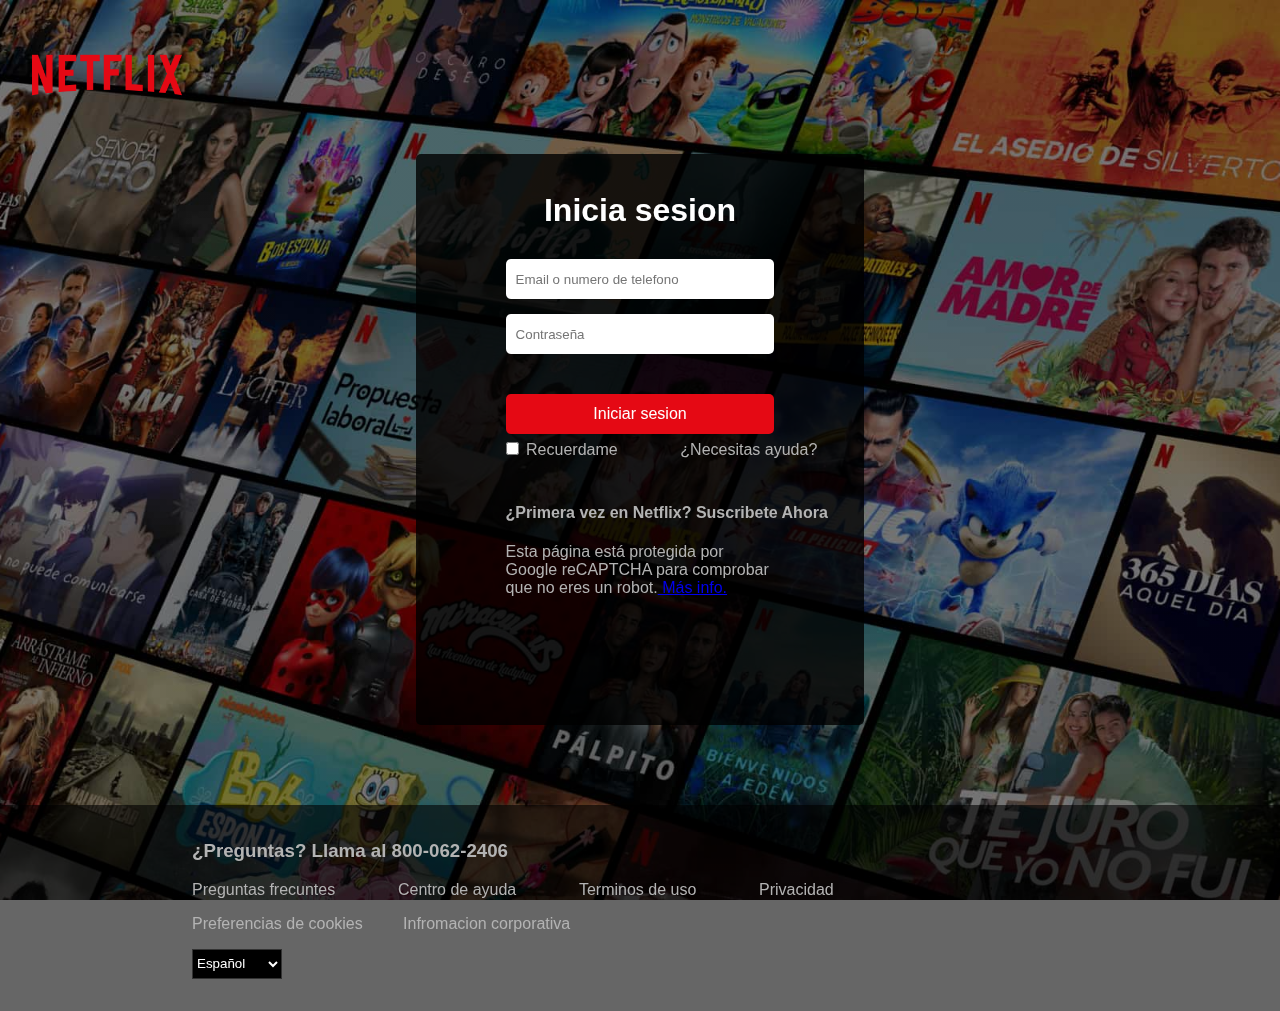
<file: 01.IntroALaWeb/Proyectos/Proyecto-Netflix/login.html>
<!DOCTYPE html>
<html lang="en">
<head>
    <meta charset="UTF-8">
    <meta http-equiv="X-UA-Compatible" content="IE=edge">
    <meta name="viewport" content="width=device-width, initial-scale=1.0">
    <title>Login Netflix</title>
    <link rel="stylesheet" href="style.css">
    
</head>
<body>
    <header>
        <div class="box-logo">
            <img src="/01.IntroALaWeb/Proyectos/Proyecto-Netflix/src/netflix.png" alt="Logo-De-Neflix" class="img-netflix">
        </div>
    </header>
    <main class="box-login">
            <h1>Inicia sesion</h1>
            <input type="text" class="email" placeholder="Email o numero de telefono" id="inicia">
            <input type="text" class="contraseña" placeholder="Contraseña">
            <button class="btn-iniciar">Iniciar sesion</button>
            <input type="checkbox" name="Recuerdame" id="check-recuerdame">
            <label for="check-recuardame">Recuerdame</label>
            <span class="necesitas">¿Necesitas ayuda?</span>
            <h4 class="pri-net">¿Primera vez en Netflix?</h4> <h4>Suscribete Ahora</h4>
            <div class="span">
                <span class="recaptcha">Esta página está protegida por Google reCAPTCHA para comprobar que no eres un robot.<a
                        href="#"> Más info.</a></span>
            </div>
        
    </main>
    <footer>
        <div class="box-footer">
        <h3>¿Preguntas? Llama al 800-062-2406</h3>
        <div class="box-list">
            <ul class="list1">
                <ul >
                <li>Preguntas frecuntes</li>
                <li>Centro de ayuda</li>
                <li>Terminos de uso</li>
                <li>Privacidad</li>
            </ul>
        </div>
        <div class="box-list">
            <ul class="list2">
            <li>Preferencias de cookies</li>
            <li>Infromacion corporativa</li>
        </ul>
        </div>
        <select name="idioma" id="btn-idioma">
            <option value="Español">Español</option>
            <option value="Ingles">Ingles</option>
        </select>
        </div>
    </footer>
</body>
</html>
</file>
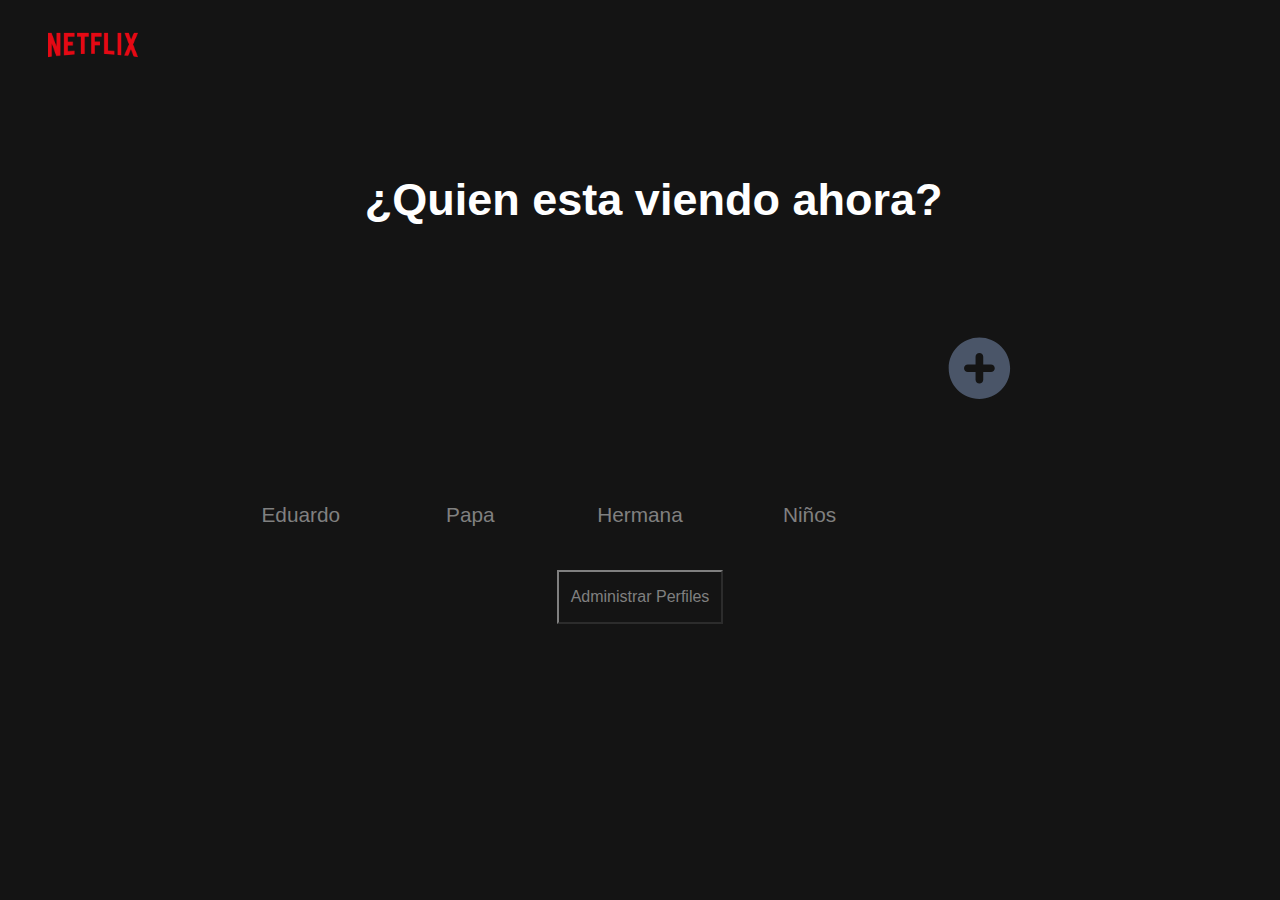
<file: 01.IntroALaWeb/Proyectos/Proyecto-Netflix/users/usuarios.html>
<!DOCTYPE html>
<html lang="en">
<head>
    <meta charset="UTF-8">
    <meta http-equiv="X-UA-Compatible" content="IE=edge">
    <meta name="viewport" content="width=device-width, initial-scale=1.0">
    <title>Netflix</title>
    <link rel="stylesheet" href="/01.IntroALaWeb/Proyectos/Proyecto-Netflix/users/styleUsers.css">
</head>
<body>
    <header>
        <img src="/01.IntroALaWeb/Proyectos/Proyecto-Netflix/src/netflix.png" alt="Logo de Netflix" class="logo-net">
    </header>
    <h1>¿Quien esta viendo ahora?</h1>

    <div class="box-users">
        <div class="usuario" id="usuario1">
        <div class="name"><span>Eduardo</span></div>
    
        </div>
        <div class="usuario" id="usuario2">
            <div class="name"><span>Papa</span></div>
    
        </div>
        <div class="usuario" id="usuario3">
            <div class="name"><span>Hermana</span></div>
        </div>
        <div class="usuario" id="usuario4">
            <div class="name"><span>Niños</span></div>
        </div>
        <div class="usuario" id="usuario5">
            <svg width="" height="20" viewBox="0 0 20 20" fill="none" xmlns="http://www.w3.org/2000/svg">

                <path fill-rule="evenodd" clip-rule="evenodd" d="M10 18C14.4183 18 18 14.4183 18 10C18 5.58172 14.4183 2 10 2C5.58172 2 2 5.58172 2 10C2 14.4183 5.58172 18 10 18ZM11 7C11 6.44772 10.5523 6 10 6C9.44772 6 9 6.44772 9 7V9H7C6.44772 9 6 9.44771 6 10C6 10.5523 6.44772 11 7 11H9V13C9 13.5523 9.44772 14 10 14C10.5523 14 11 13.5523 11 13V11H13C13.5523 11 14 10.5523 14 10C14 9.44772 13.5523 9 13 9H11V7Z" fill="#4A5568"/>
                </svg>
                
        </div>
    </div>
    <form action="">
    <input type="button" value="Administrar Perfiles" class="btn-final">
</form>
</body>
</html>
</file>
<file: 01.IntroALaWeb/Proyectos/Proyecto-Netflix/style.css>
body::before {
    content: '';
    position: fixed;
    top: 0;
    left: 0;
    height: 100%;
    width: 100%;
    z-index: -1;
    background-image: linear-gradient(115deg,
            rgba(0, 0, 0, 0.4),
            rgba(0, 0, 0, 0.4)), url(/01.IntroALaWeb/Proyectos/Proyecto-Netflix/src/fondo-netflix.jpg);
    background-size: cover;
    background-repeat: repeat;
    background-position: center;
}
body{
    margin: 0px;
    width: 100%;
    height: 100%;
    font-family: Helvetica, Arial;
}

header{
    width: 100%;
    height: auto;
    margin: 0px;
}
.box-logo{
    margin-left: 2em;
}

.img-netflix{
    width: 12%;
    height: auto;
}

.box-login{
    width: 35%;
    height: auto;
    background-color: rgba(0,0,0, 0.8);
    color: #b3b3b3;
    margin:auto;
    border-radius: 5px;
    padding-top: 3%;
    padding-bottom: 10%;
    box-sizing: border-box;
}
h1{
    text-align: center;
    margin: 0px auto 30px;
    color: #fff;
}
.email{
    width: 60%;
    height: 40px;
    padding-left: 10px;
    margin: 0px auto 15px auto;
    box-sizing: border-box;
}
.contraseña{
    width: 60%;
    height: 40px;
    margin: 0px auto 40px ;
    padding-left: 10px;
    box-sizing: border-box;
}

.email, .contraseña, .btn-iniciar{
    display: block;
    border-radius: 5px;
    border: none;
}

.btn-iniciar{
    width: 60%;
    height: 40px;
    background-color:#e50914; ;
    margin: 0px auto 5px;
    color: #fff;
    font-size: 1rem;
    
}

#check-recuerdame{
    margin-left: 20%;
}

.necesitas{
    margin-left: 13%;
}
h4{
    display: inline-block;
    margin-top: 10%;
}
.pri-net{
    margin-left: 20%; 
}

.span{
    width: 60%;
    margin: auto;
    
}
footer{
    background-color: rgba(0,0,0, 0.6);
    color: #b3b3b3;
    width: 100%;
    margin-top: 5rem;
}


ul{
    margin: 0px;
    list-style: none;
    display: flex;
    padding: 0px;
    width: 100%;
} 

.list1 li{
    padding-right: 7%;
}
.list2 li{
    padding-right: 4.5%;
    margin-top: 1rem;
}
.box-footer{
    width: 70%;
    margin: auto;
    padding-top: 1rem;
    box-sizing: border-box;
}

.box-list{
    display: flex;
    width: 100%;
}

#btn-idioma{
    margin-top: 1rem ;
    margin-bottom: 2rem;
    width: 10%;
    height: 30px;
    color: #fff;
    background-color: #000;
    border: 1px solid #333
}
</file>
<file: 01.IntroALaWeb/Proyectos/Proyecto-Netflix/users/styleUsers.css>
body{
    margin: 0px;
    background-color: #141414;
    font-family: Arial, Helvetica, sans-serif;
}

header{
    width: 100%;
    height: auto;
    
}
.logo-net{
    width: 7%;
    height: auto;
    margin-left: 3rem;
}
h1{
    margin-left: 28.5%;
    margin-top: 5rem;
    color: #fff;
    font-size: 45px;
    font-family: Arial, Helvetica, sans-serif;
}

.box-users{
    width: 65vw;
    margin: auto;
    display: flex;
    justify-content: space-between;
    box-sizing: border-box;
}
.usuario{
    width: 12vw;
    height: 25vh;
    border-radius: 5px;
    box-sizing: border-box;
}
.usuario:hover{
    border: #fff solid 3px;
}

#usuario1{
    background-image: url(https://occ-0-254-114.1.nflxso.net/dnm/api/v6/K6hjPJd6cR6FpVELC5Pd6ovHRSk/AAAABb_DHMVDo8hDAK3yCzp_kViqNAzRqtn4oFSvy8FppaaBvPEgXCYaVMOX7QyrOZvuznXMuC7CCX4H0-NmnBa5bxs4CCEluvvauk87.png?r=a41);
    background-repeat: no-repeat;
    background-size: cover;
    background-position: center;
}

#usuario2{
    background-repeat: no-repeat;
    background-size: cover;
    background-position: center;
    background-image: url(https://occ-0-254-114.1.nflxso.net/dnm/api/v6/K6hjPJd6cR6FpVELC5Pd6ovHRSk/AAAABT4cxkF1q0aSEVCvqYghhYlTJfAE1Oz78QZ2Zco0GN_c1kr_X8Q01ASn1bPFPCo1cy4XB5-hBHWzPhB3te4PXTohBW34bVKPZRAt.png?r=f71);
}

#usuario3{
    background-image: url(https://occ-0-254-114.1.nflxso.net/dnm/api/v6/K6hjPJd6cR6FpVELC5Pd6ovHRSk/AAAABQeGHKNMmLwGKq16NvKP6XTkbyBE0_KaWc6JahZksi5Xp6gr44E-3ZwFQcQZHe2MHXsC3FSGxriP29b5UbNP8h-NcuhXvO6kIo9T.png?r=b97);
    background-repeat: no-repeat;
    background-size: cover;
    background-position: center;
}

#usuario4{
    background-image: url(https://occ-0-254-114.1.nflxso.net/dnm/api/v6/K6hjPJd6cR6FpVELC5Pd6ovHRSk/AAAABRQRwycMcSfW5LbDkwgs0OlmkuXUYeW_xIoVr9eP32Yx__wUG8rJOSiUjL3nJBI6XHf75I-Ajsm4N0PclHOCUWjrpYAcUC5ndc6P_axjckdhtxT9n1ZXuWv706pcZmBCE1k-FkQ3h7pL3PwfF00.png?r=318);
    background-repeat: no-repeat;
    background-size: cover;
    background-position: center;
}

#usuario5{
    display: flex;
    justify-content: center;
    align-items: center;
}
#usuario5:hover{
    background-color: #fff;
}

svg{
    width: 50%;
    height: 50%;
}
.name{
    text-align: center;
    position: relative;
    top: 110%;
}
span{
    color: #808080;
    font-size: 1.3rem;
}
span:hover{
    color: #fff;
}
form{
    text-align: center;
    margin-top: 7%;
}

.btn-final{
    border-color: #808080  ;
    color: #808080;
    width: 13vw;
    height: 6vh;
    background-color: #141414;
    font-size: 1rem;
}
.btn-final:hover{
    border-color: #fff;
    color: #fff;
}
</file>
